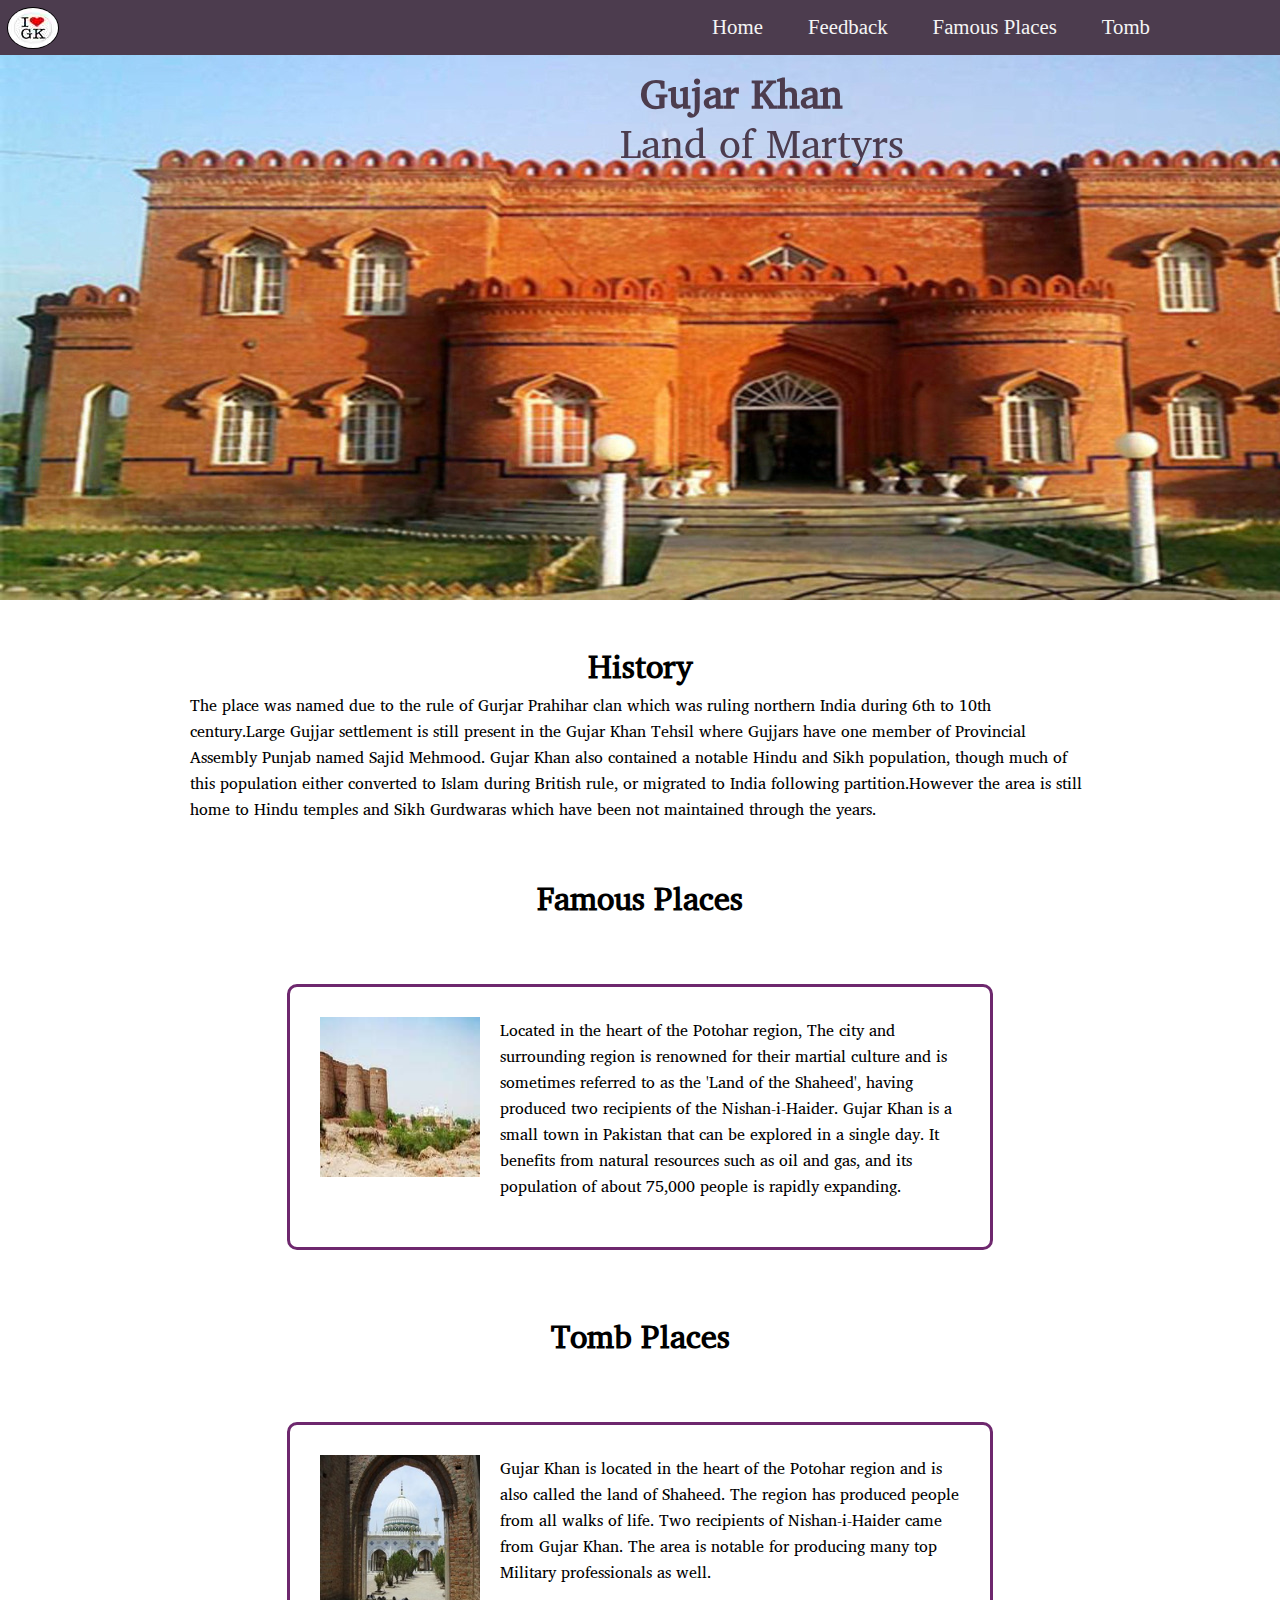
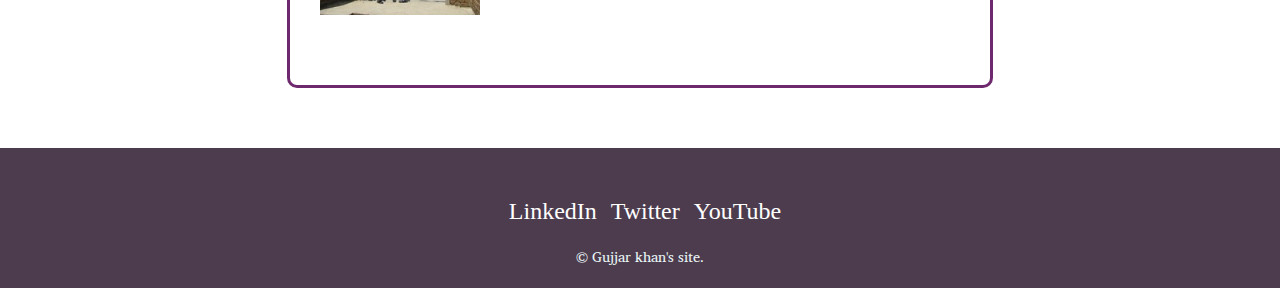
<file: index.html>
<!DOCTYPE html>
<html lang="en">
<head>
    <meta charset="UTF-8">
    <meta http-equiv="X-UA-Compatible" content="IE=edge">
    <meta name="viewport" content="width=device-width, initial-scale=1.0">
    <link rel="stylesheet" href="css/style.css">
    <title>Gujar Khan</title>
</head>
<body>
    <header class="header_conatiner">
        <div class="logo_container">
            <img  class="logo_photo" src="graphics/logo.jpeg" alt="header_logo_photo">
        </div>
        <div class="navbar">
            <ul class="navbar_list">
                <li><a href="index.html">Home</a></li>
                <li><a href="Feedback.html">Feedback</a></li>
                <li><a href="FamousPlace\FamousPlacesInGujjarKhan.html">Famous Places</a></li>
                <li><a href="TombPlaces\tombplacesingujjarkhan.html">Tomb</a></li>
            </ul>
        </div>
    </header>

    <section class="intro">
      <img src="graphics/banner.jpg" alt="banner_photos">
        <h1 class="banner_text">Gujar Khan</h1>
        <p class="banner_text1">Land of Martyrs</p>
    </section>

    <section class="history">
            <h1 class="history_text">History</h1>
            <p class="history_text1">The place was named due to the rule of Gurjar Prahihar clan which was ruling northern India during 6th to 10th century.Large Gujjar settlement is still present in the Gujar Khan Tehsil where Gujjars have one member of Provincial Assembly Punjab named Sajid Mehmood.
            Gujar Khan also contained a notable Hindu and Sikh population, though much of this population either converted to Islam during British rule, or migrated to India following partition.However the area is still home to Hindu temples and Sikh Gurdwaras which have been not maintained through the years.</p>
    </section>

    <section class="famous_places_box">
      <h1 class="sub-section_text">Famous Places</h1>
          <div class="sub-section_row">
            <a href="FamousPlace\FamousPlacesInGujjarKhan.html"><img class="sub_section_img" src="graphics\famousplaceimg.jpg" alt="skill-logo"></a>
            <p>Located in the heart of the Potohar region, The city and surrounding region is renowned for their martial culture and is sometimes referred to as the 'Land of the Shaheed', having produced two recipients of the Nishan-i-Haider.
              Gujar Khan is a small town in Pakistan that can be explored in a single day. It benefits from natural resources such as oil and gas, and its population of about 75,000 people is rapidly expanding.
            </p>
          </div>
    </section>

    <section class="Tomb_places_box">
      <h1 class="sub-section_text">Tomb Places</h1>
          <div class="sub-section_row">
            <a href="TombPlaces\tombplacesingujjarkhan.html"><img class="sub_section_img" src="graphics\tombimg.jpg" alt="skill-logo"></a>
             <p>Gujar Khan is located in the heart of the Potohar region and is also called the land of Shaheed. The region has produced people from all walks of life. Two recipients of Nishan-i-Haider came from Gujar Khan. The area is notable for producing many top Military professionals as well.</p>
          </div>
    </section>


     <footer class="footerBox">
         <div class="bottom-container">
           <a class="footer-link" href="https://www.linkedin.com/">LinkedIn</a>
           <a class="footer-link" href="https://twitter.com/">Twitter</a>
           <a class="footer-link" href="https://www.youtube.com/">YouTube</a>
           <p class="copyright">© Gujjar khan's site.</p>

       </div>
     </footer>

</body>
</html>
</file>
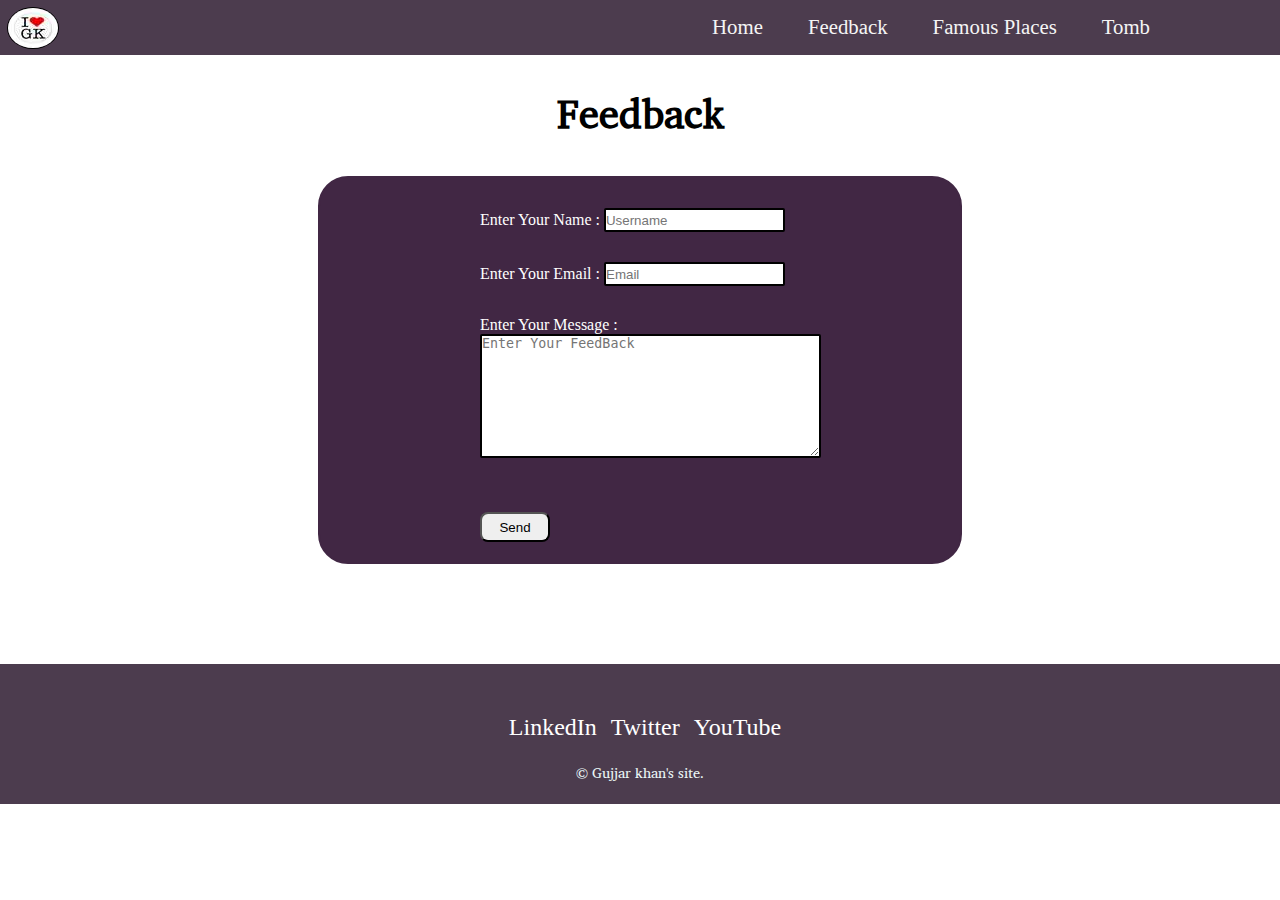
<file: Feedback.html>
<!DOCTYPE html>
<html lang="en">
<head>
    <meta charset="UTF-8">
    <meta http-equiv="X-UA-Compatible" content="IE=edge">
    <link rel="stylesheet" href="css/style.css">
    <meta name="viewport" content="width=device-width, initial-scale=1.0">
    <title>Feedback</title>
</head>
<body>
  <header class="header_conatiner">
      <div class="logo_container">
          <img  class="logo_photo" src="graphics/logo.jpeg" alt="header_logo_photo">
      </div>
      <div class="navbar">
          <ul class="navbar_list">
              <li><a href="index.html">Home</a></li>
              <li><a href="Feedback.html">Feedback</a></li>
              <li><a href="FamousPlace\FamousPlacesInGujjarKhan.html">Famous Places</a></li>
              <li><a href="TombPlaces\tombplacesingujjarkhan.html">Tomb</a></li>
          </ul>
      </div>
  </header>

  <h1 class="feedback_intro">Feedback</h1>

  <form class="feedback" action="index.html" method="post">
    <div class="username">
      <label class="formtext" for="">Enter Your Name : </label>
      <input class="t-formstyle" type="text" placeholder="Username" required>
    </div>
    <div class="email">
      <label class="formtext" for="">Enter Your Email : </label>
      <input class="e-formstyle" type="email" placeholder="Email" required>
    </div>
    <div class="message">
      <label class="formtext" for="">Enter Your Message : </label>
      <textarea class="m-formstyle" rows="8" cols="40" placeholder="Enter Your FeedBack"></textarea>
    </div>
    <div class="button">
      <button class="btn" type="button" name="button" >Send</button>
    </div>
  </form>

  <footer class="footerBox">
      <div class="bottom-container">
        <a class="footer-link" href="https://www.linkedin.com/">LinkedIn</a>
        <a class="footer-link" href="https://twitter.com/">Twitter</a>
        <a class="footer-link" href="https://www.youtube.com/">YouTube</a>
        <p class="copyright">© Gujjar khan's site.</p>

    </div>
  </footer>

</body>
</html>
</file>
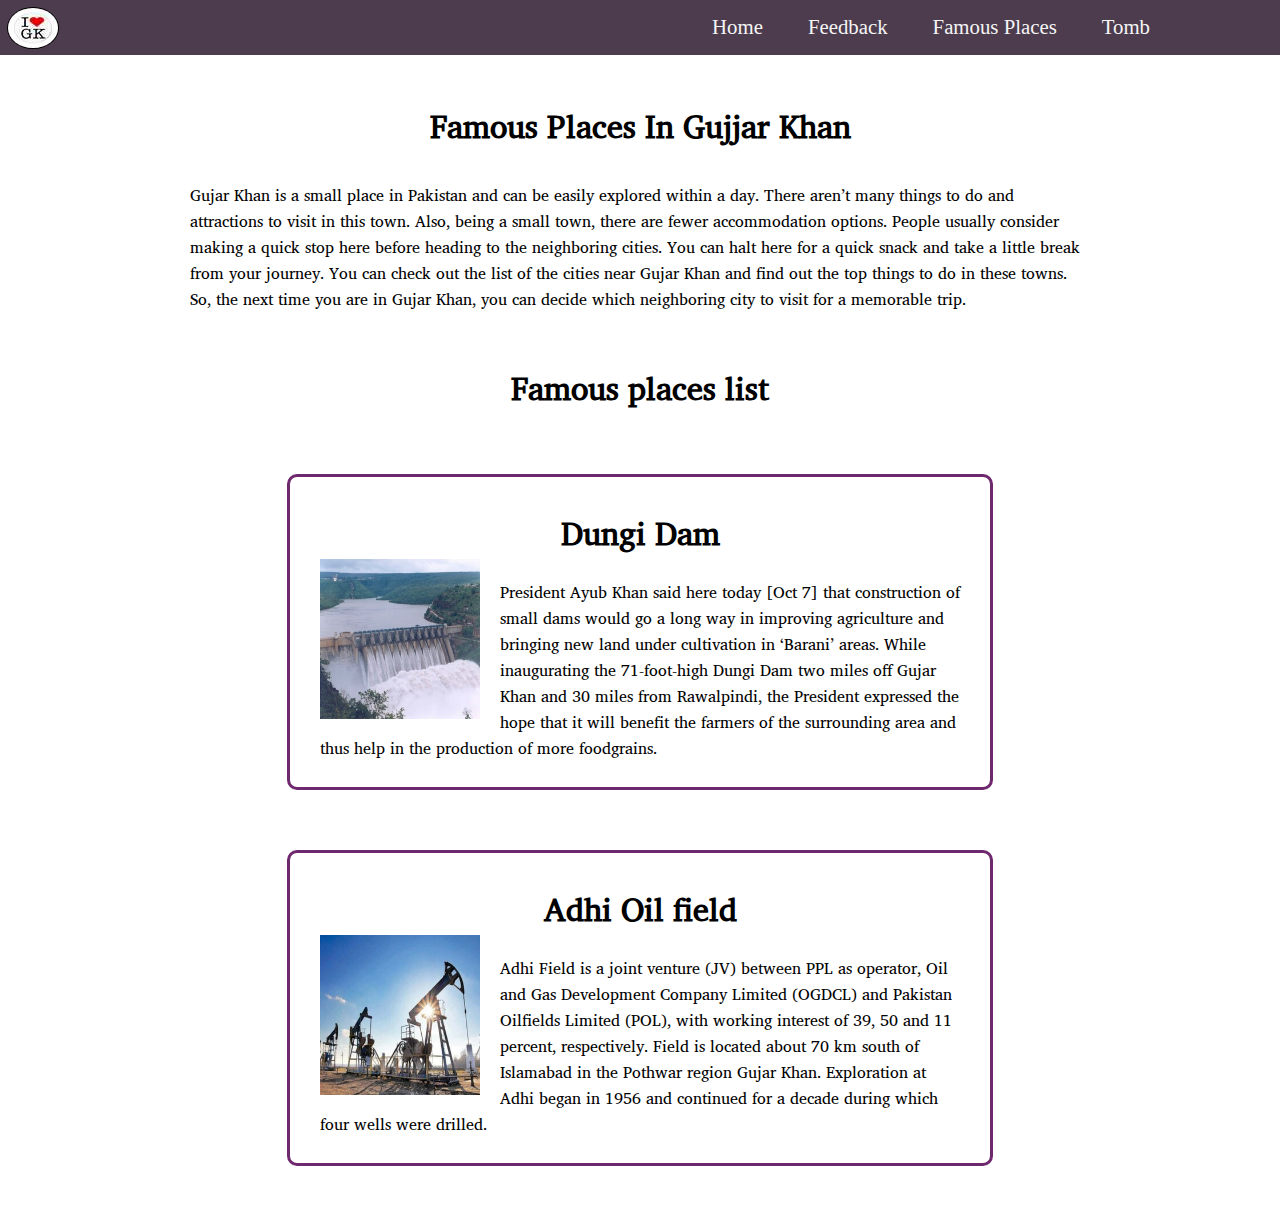
<file: FamousPlace/FamousPlacesInGujjarKhan.html>
<!DOCTYPE html>
<html lang="en" dir="ltr">
  <head>
    <meta charset="utf-8">
    <meta http-equiv="X-UA-Compatible" content="IE=edge">
    <meta name="viewport" content="width=device-width, initial-scale=1.0">
    <link rel="stylesheet" href="../css/style.css">
    <title>Famous Places In Gujjar Khan</title>
  </head>
  <body>
    <header class="header_conatiner">
        <div class="logo_container">
            <img  class="logo_photo" src="../graphics/logo.jpeg" alt="header_logo_photo">
        </div>
        <div class="navbar">
            <ul class="navbar_list">
                <li><a href="../index.html">Home</a></li>
                <li><a href="../Feedback.html">Feedback</a></li>
                <li><a href="#">Famous Places</a></li>
                <li><a href="../TombPlaces\tombplacesingujjarkhan.html">Tomb</a></li>
            </ul>
        </div>
    </header>

    <section class="famousplacesInGujjarKhan">
      <h1 class="FamousPlacesInGujjarKhan_text">Famous Places In Gujjar Khan</h1>
      <p class="FamousPlacesInGujjarKhan_text1">Gujar Khan is a small place in Pakistan and can be easily explored within a day. There aren’t many things to do and attractions to visit in this town. Also, being a small town, there are fewer accommodation options. People usually consider making a quick stop here before heading to the neighboring cities. You can halt here for a quick snack and take a little break from your journey.
        You can check out the list of the cities near Gujar Khan and find out the top things to do in these towns. So, the next time you are in Gujar Khan, you can decide which neighboring city to visit for a memorable trip.
      </p>
    </section>

    <section class="famousplacesList">
      <h1 class="tomb-sub-section_text">Famous places list</h1>
          <div class="tomb-sub-section_row">
            <h1 class="tomb-sub-section-heading">  Dungi Dam</h1>
            <a href="famousPlaceList.html\DungiDam.html"><img class="tomb-sub_section_img" src="../graphics\DungiDam.jpg" alt="DungiDam_photo"></a>
             <p class="tomb-sub-section-paragraph"> President Ayub Khan said here today [Oct 7] that construction of small dams would go a long way in improving agriculture and bringing new land under cultivation in ‘Barani’ areas.
             While inaugurating the 71-foot-high Dungi Dam two miles off Gujar Khan and 30 miles from Rawalpindi, the President expressed the hope that it will benefit the farmers of the surrounding area and thus help in the production of more foodgrains.
            </p>
          </div>


          <div class="tomb-sub-section_row">
            <h1 class="tomb-sub-section-heading">	Adhi Oil field  </h1>
            <a href="famousPlaceList.html\AdhiOilfield.html"><img class="tomb-sub_section_img" src="../graphics\AdhiOilfield.jpg" alt="sarwarshaheed_photo"></a>
             <p class="tomb-sub-section-paragraph">Adhi Field is a joint venture (JV) between PPL as operator, Oil and Gas Development Company Limited (OGDCL) and Pakistan Oilfields Limited (POL), with working interest of 39, 50 and 11 percent, respectively. Field is located about 70 km south of Islamabad in the Pothwar region Gujar Khan.
              Exploration at Adhi began in 1956 and continued for a decade during which four wells were drilled.
            </p>
          </div>
    </section>

  </body>
</html>
</file>
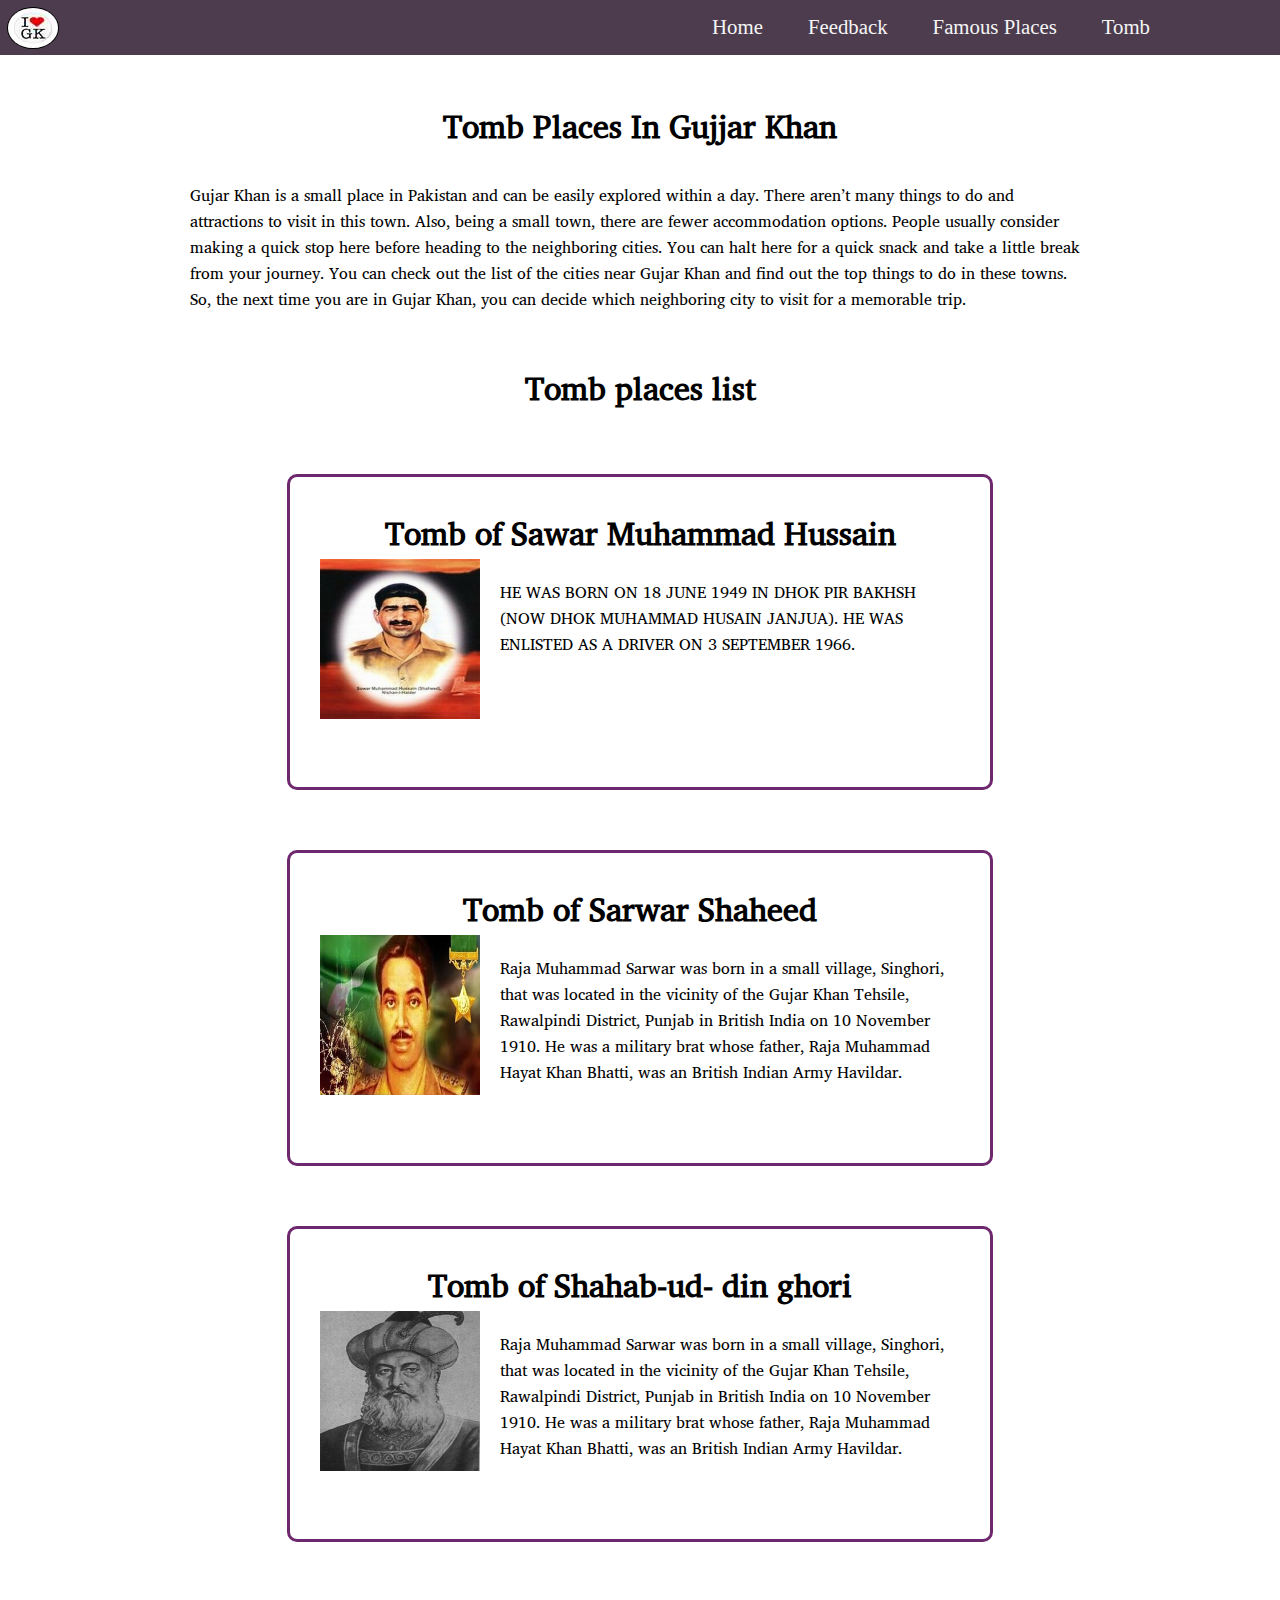
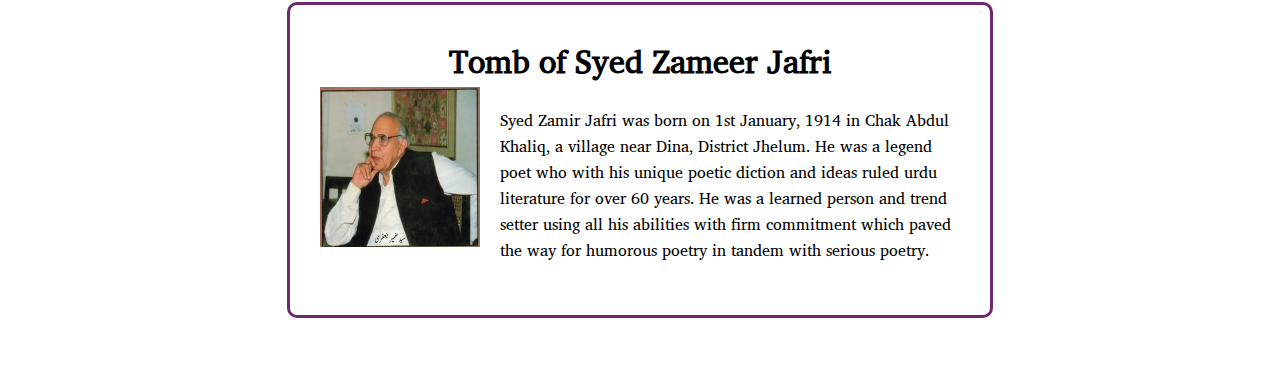
<file: TombPlaces/tombplacesingujjarkhan.html>
<!DOCTYPE html>
<html lang="en" dir="ltr">
  <head>
    <meta charset="utf-8">
    <meta http-equiv="X-UA-Compatible" content="IE=edge">
    <meta name="viewport" content="width=device-width, initial-scale=1.0">
    <link rel="stylesheet" href="../css/style.css">
    <title>Tomb places In Gujjar Khan</title>
  </head>
  <body>

    <header class="header_conatiner">
        <div class="logo_container">
            <img  class="logo_photo" src="../graphics/logo.jpeg" alt="header_logo_photo">
        </div>
        <div class="navbar">
            <ul class="navbar_list">
                <li><a href="../index.html">Home</a></li>
                <li><a href="../Feedback.html">Feedback</a></li>
                <li><a href="../FamousPlace\FamousPlacesInGujjarKhan.html">Famous Places</a></li>
                <li><a href="#">Tomb</a></li>
            </ul>
        </div>
    </header>

    <section class="TombPlacesInGujjarKhan">
      <h1 class="TombPlacesInGujjarKhan_text">Tomb Places In Gujjar Khan</h1>
      <p class="TombPlacesInGujjarKhan_text1">Gujar Khan is a small place in Pakistan and can be easily explored within a day. There aren’t many things to do and attractions to visit in this town. Also, being a small town, there are fewer accommodation options. People usually consider making a quick stop here before heading to the neighboring cities. You can halt here for a quick snack and take a little break from your journey.
        You can check out the list of the cities near Gujar Khan and find out the top things to do in these towns. So, the next time you are in Gujar Khan, you can decide which neighboring city to visit for a memorable trip.
      </p>
    </section>

    <section class="TombPlacesList">
      <h1 class="tomb-sub-section_text">Tomb places list</h1>
          <div class="tomb-sub-section_row">
            <h1 class="tomb-sub-section-heading">  Tomb of Sawar Muhammad Hussain</h1>
            <a href="tombplacesList\TombofSawarMuhammadHussain.html"><img class="tomb-sub_section_img" src="../graphics\sowarMuhammad.jpg" alt="sowarMuhammad_photo"></a>
             <p class="tomb-sub-section-paragraph">HE WAS BORN ON 18 JUNE 1949 IN DHOK PIR BAKHSH (NOW DHOK MUHAMMAD HUSAIN JANJUA). HE WAS ENLISTED AS A DRIVER ON 3 SEPTEMBER 1966.</p>
          </div>


          <div class="tomb-sub-section_row">
            <h1 class="tomb-sub-section-heading">	Tomb of Sarwar Shaheed </h1>
            <a href="tombplacesList\TombofSarwarShaheed.html"><img class="tomb-sub_section_img" src="../graphics\sarwarshaheed.jpg" alt="sarwarshaheed_photo"></a>
             <p class="tomb-sub-section-paragraph">Raja Muhammad Sarwar was born in a small village, Singhori, that was located in the vicinity of the Gujar Khan Tehsile, Rawalpindi District, Punjab in British India on 10 November 1910. He was a military brat whose father, Raja Muhammad Hayat Khan Bhatti, was an British Indian Army Havildar.</p>
          </div>

          <div class="tomb-sub-section_row">
            <h1 class="tomb-sub-section-heading">	Tomb of Shahab-ud- din ghori</h1>
            <a href="tombplacesList\TombofShahab-ud-dinghori.html"><img class="tomb-sub_section_img" src="../graphics\Shahab-ud-din-ghori.jpg" alt="sarwarshaheed_photo"></a>
             <p class="tomb-sub-section-paragraph">Raja Muhammad Sarwar was born in a small village, Singhori, that was located in the vicinity of the Gujar Khan Tehsile, Rawalpindi District, Punjab in British India on 10 November 1910. He was a military brat whose father, Raja Muhammad Hayat Khan Bhatti, was an British Indian Army Havildar.</p>
          </div>

          <div class="tomb-sub-section_row">
            <h1 class="tomb-sub-section-heading">	Tomb of Syed Zameer Jafri</h1>
            <a href="tombplacesList\SyedZameerJafri.html"><img class="tomb-sub_section_img" src="../graphics\SyedZameerJafri.jpg" alt="sarwarshaheed_photo"></a>
             <p class="tomb-sub-section-paragraph">Syed Zamir Jafri was born on 1st January, 1914 in Chak Abdul Khaliq, a village near Dina, District Jhelum. He was a legend poet who with his unique poetic diction and ideas ruled urdu literature for over 60 years. He was a learned person and trend setter using all his abilities with firm commitment which paved the way for humorous poetry in tandem with serious poetry.</p>
          </div>

    </section>

  </body>
</html>
</file>
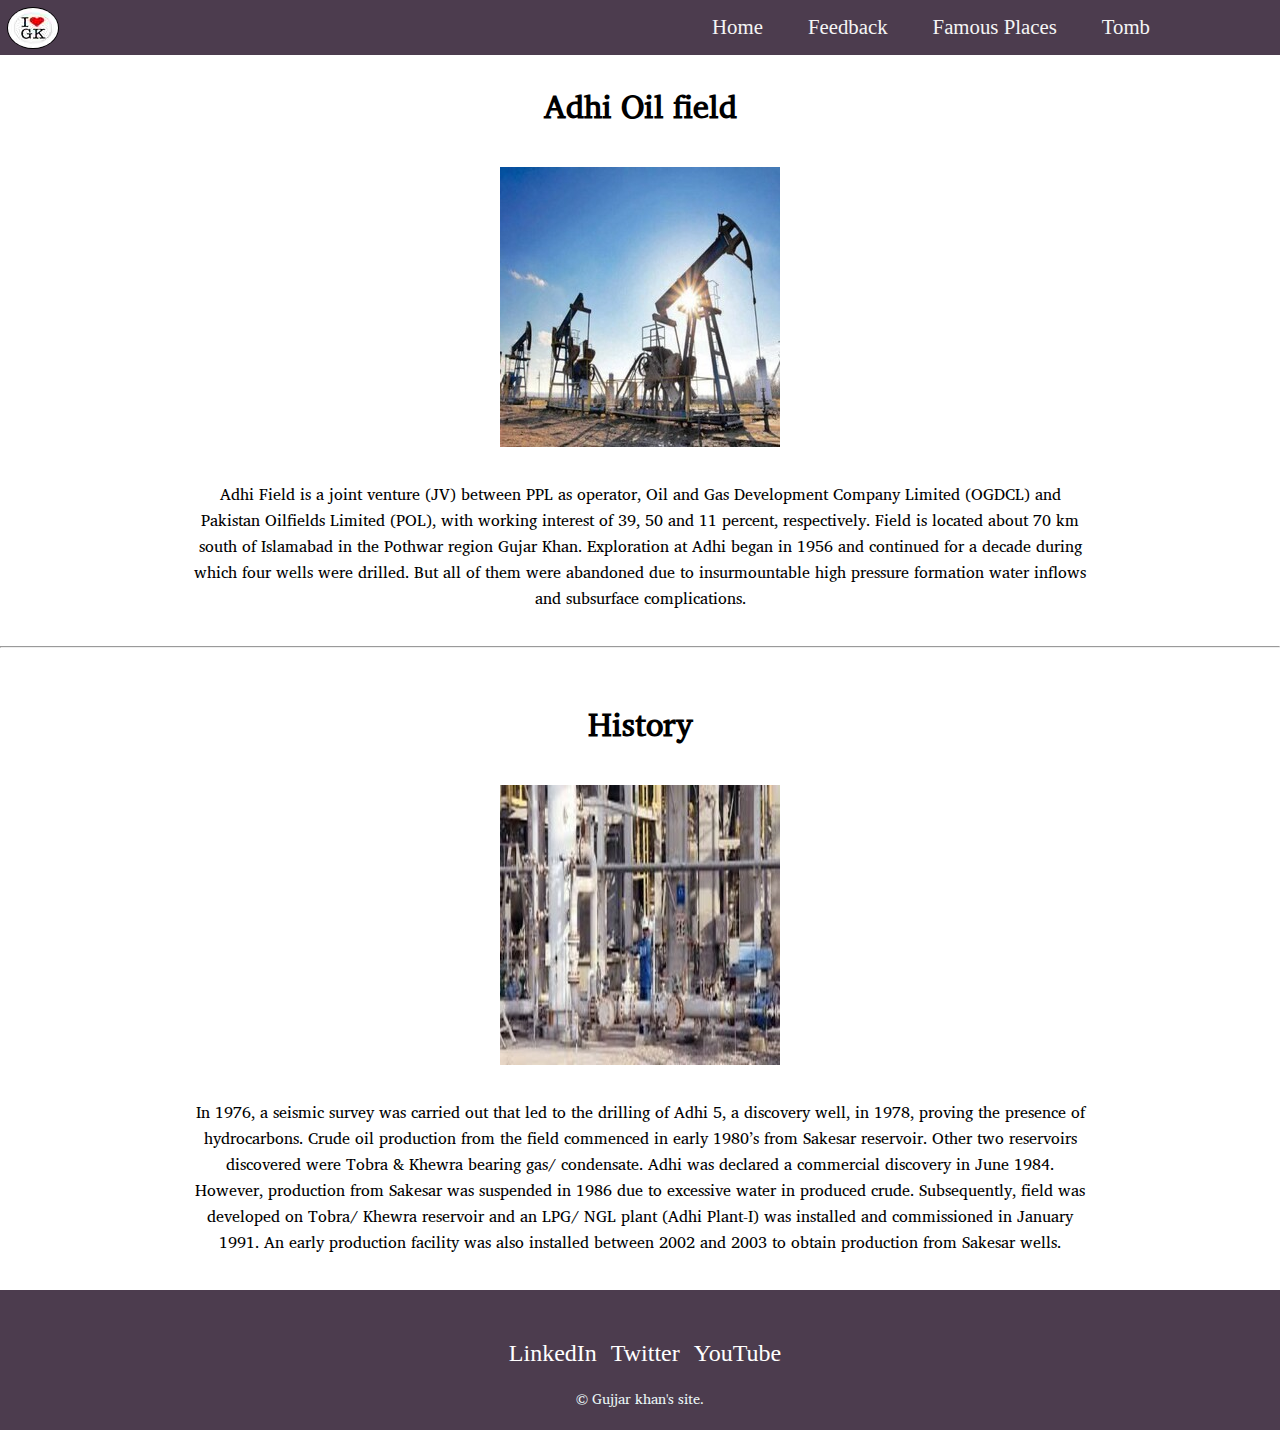
<file: FamousPlace/famousPlaceList.html/AdhiOilfield.html>
<!DOCTYPE html>
<html lang="en" dir="ltr">
  <head>
    <meta charset="utf-8">
    <meta http-equiv="X-UA-Compatible" content="IE=edge">
    <meta name="viewport" content="width=device-width, initial-scale=1.0">
    <link rel="stylesheet" href="../../css/style.css">
    <title>Adhi Oil field </title>
  </head>
  <body>

    <header class="header_conatiner">
        <div class="logo_container">
            <img  class="logo_photo" src="../../graphics/logo.jpeg" alt="header_logo_photo">
        </div>
        <div class="navbar">
            <ul class="navbar_list">
                <li><a href="../../index.html">Home</a></li>
                <li><a href="../../Feedback.html">Feedback</a></li>
                <li><a href="../../FamousPlace\FamousPlacesInGujjarKhan.html">Famous Places</a></li>
                <li><a href="../../TombPlaces\tombplacesingujjarkhan.html">Tomb</a></li>
            </ul>
        </div>
    </header>

    <section class="tomb_sub_page_introduction">
      <h1 class="tomb_sub_page_intro_Heading">Adhi Oil field</h1>
      <img class="tomb_sub_page_intro_img" src="../../graphics\AdhiOilfield.jpg" alt="AdhiOilfield_photo">
      <p class="tomb_sub_page_intro_para">Adhi Field is a joint venture (JV) between PPL as operator, Oil and Gas Development Company Limited (OGDCL) and Pakistan Oilfields Limited (POL), with working interest of 39, 50 and 11 percent, respectively. Field is located about 70 km south of Islamabad in the Pothwar region Gujar Khan.
      Exploration at Adhi began in 1956 and continued for a decade during which four wells were drilled. But all of them were abandoned due to insurmountable high pressure formation water inflows and subsurface complications.
      </p>
    </section>

<hr>

  <section class="tomb_sub_page_History">
    <h1 class="tomb_sub_page_History_Heading">History</h1>
    <img class="tomb_sub_page_History_img" src="../../graphics\AdhiOilfield1.jpg" alt="AdhiOilfield1_photo">
    <p class="tomb_sub_page_History_para">In 1976, a seismic survey was carried out that led to the drilling of Adhi 5, a discovery well, in 1978, proving the presence of hydrocarbons.
    Crude oil production from the field commenced in early 1980’s from Sakesar reservoir. Other two reservoirs discovered were Tobra & Khewra bearing gas/ condensate. Adhi was declared a commercial discovery in June 1984. However, production from Sakesar was suspended in 1986 due to excessive water in produced crude. Subsequently, field was developed on Tobra/ Khewra reservoir and an LPG/ NGL plant (Adhi Plant-I) was installed and commissioned in January 1991. An early production facility was also installed between 2002 and 2003 to obtain production from Sakesar wells.
    </p>
  </section>

  <footer class="footerBox">
      <div class="bottom-container">
        <a class="footer-link" href="https://www.linkedin.com/">LinkedIn</a>
        <a class="footer-link" href="https://twitter.com/">Twitter</a>
        <a class="footer-link" href="https://www.youtube.com/">YouTube</a>
        <p class="copyright">© Gujjar khan's site.</p>

    </div>
  </footer>

  </body>
</html>
</file>
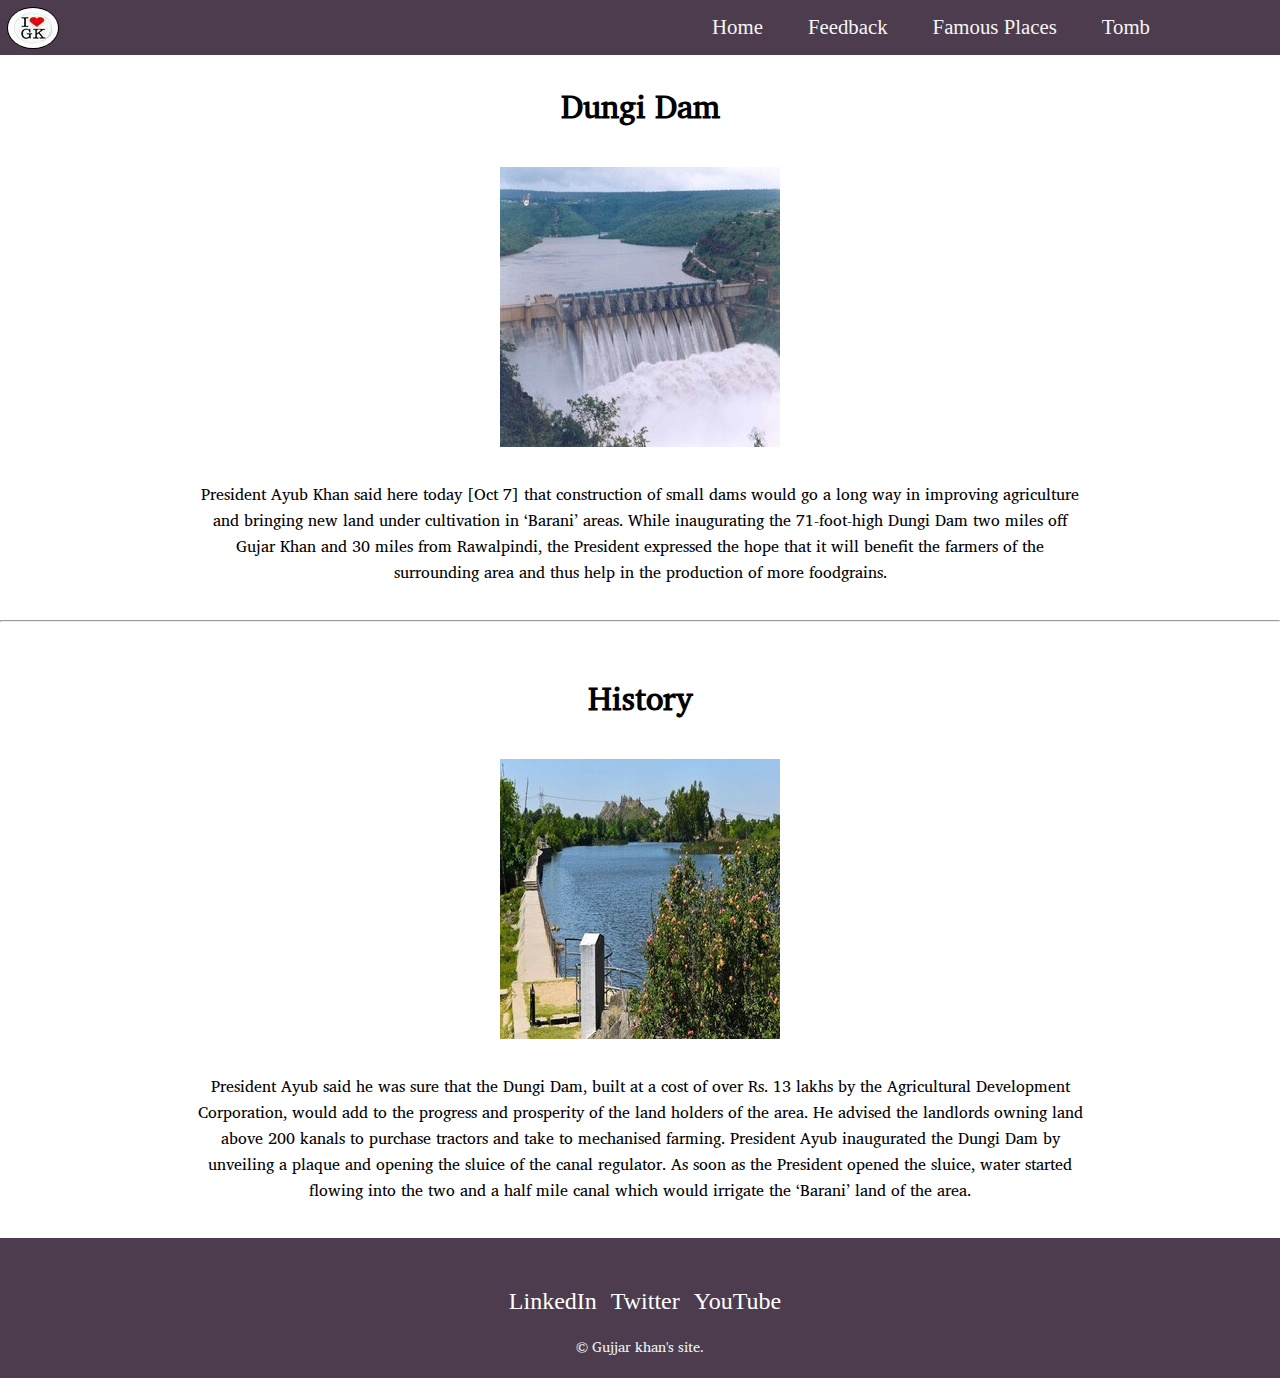
<file: FamousPlace/famousPlaceList.html/DungiDam.html>
<!DOCTYPE html>
<html lang="en" dir="ltr">
  <head>
    <meta charset="utf-8">
    <meta http-equiv="X-UA-Compatible" content="IE=edge">
    <meta name="viewport" content="width=device-width, initial-scale=1.0">
    <link rel="stylesheet" href="../../css/style.css">
    <title>Dungi Dam</title>
  </head>
  <body>

    <header class="header_conatiner">
        <div class="logo_container">
            <img  class="logo_photo" src="../../graphics/logo.jpeg" alt="header_logo_photo">
        </div>
        <div class="navbar">
            <ul class="navbar_list">
                <li><a href="../../index.html">Home</a></li>
                <li><a href="../../Feedback.html">Feedback</a></li>
                <li><a href="../../FamousPlace\FamousPlacesInGujjarKhan.html">Famous Places</a></li>
                <li><a href="../../TombPlaces\tombplacesingujjarkhan.html">Tomb</a></li>
            </ul>
        </div>
    </header>

    <section class="tomb_sub_page_introduction">
      <h1 class="tomb_sub_page_intro_Heading">Dungi Dam</h1>
      <img class="tomb_sub_page_intro_img" src="../../graphics\DungiDam.jpg" alt="AdhiOilfield_photo">
      <p class="tomb_sub_page_intro_para">President Ayub Khan said here today [Oct 7] that construction of small dams would go a long way in improving agriculture and bringing new land under cultivation in ‘Barani’ areas.
        While inaugurating the 71-foot-high Dungi Dam two miles off Gujar Khan and 30 miles from Rawalpindi, the President expressed the hope that it will benefit the farmers of the surrounding area and thus help in the production of more foodgrains.
      </p>
    </section>

<hr>

  <section class="tomb_sub_page_History">
    <h1 class="tomb_sub_page_History_Heading">History</h1>
    <img class="tomb_sub_page_History_img" src="../../graphics\DungiDam-1.jpg" alt="DungiDam-1_photo">
    <p class="tomb_sub_page_History_para">President Ayub said he was sure that the Dungi Dam, built at a cost of over Rs. 13 lakhs by the Agricultural Development Corporation, would add to the progress and prosperity of the land holders of the area. He advised the landlords owning land above 200 kanals to purchase tractors and take to mechanised farming.
      President Ayub inaugurated the Dungi Dam by unveiling a plaque and opening the sluice of the canal regulator. As soon as the President opened the sluice, water started flowing into the two and a half mile canal which would irrigate the ‘Barani’ land of the area.
    </p>
  </section>

  <footer class="footerBox">
      <div class="bottom-container">
        <a class="footer-link" href="https://www.linkedin.com/">LinkedIn</a>
        <a class="footer-link" href="https://twitter.com/">Twitter</a>
        <a class="footer-link" href="https://www.youtube.com/">YouTube</a>
        <p class="copyright">© Gujjar khan's site.</p>

    </div>
  </footer>

  </body>
</html>
</file>
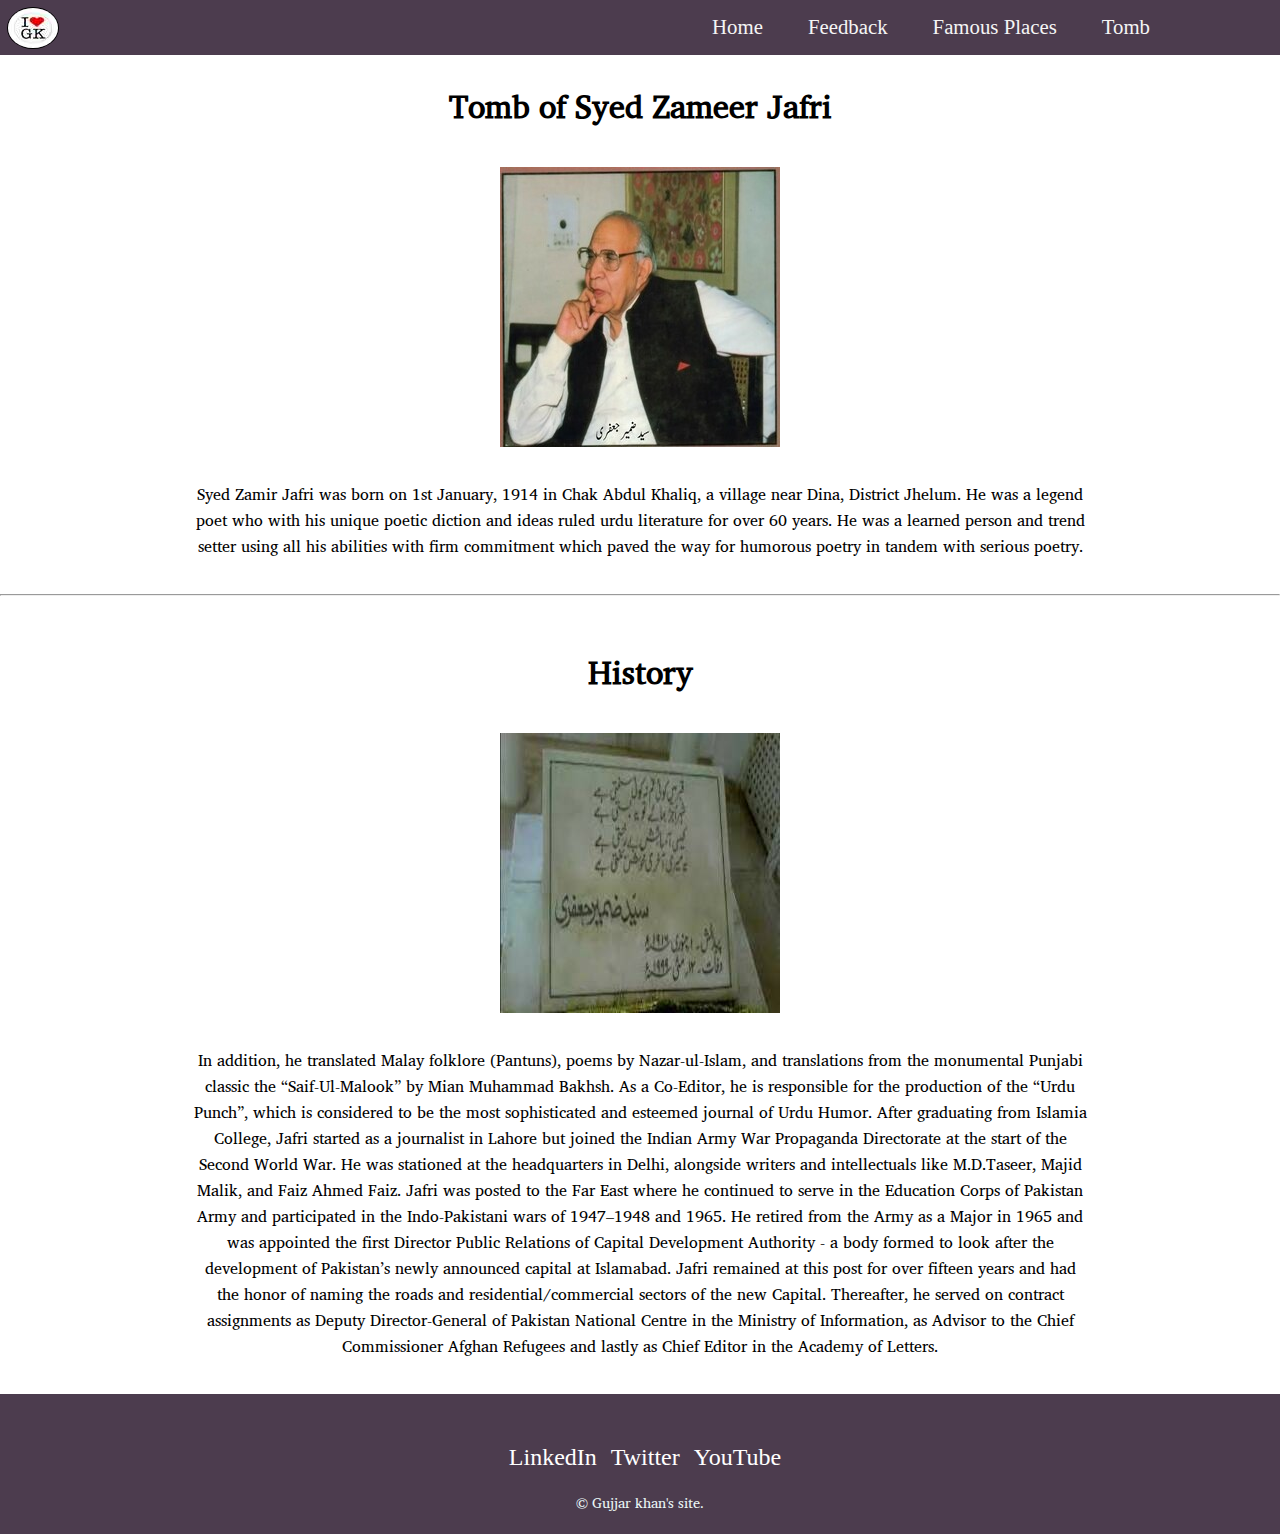
<file: TombPlaces/tombplacesList/SyedZameerJafri.html>
<!DOCTYPE html>
<html lang="en" dir="ltr">
  <head>
    <meta charset="utf-8">
    <meta http-equiv="X-UA-Compatible" content="IE=edge">
    <meta name="viewport" content="width=device-width, initial-scale=1.0">
    <link rel="stylesheet" href="../../css/style.css">
    <title>Tomb of Syed Zameer Jafri</title>
  </head>
  <body>

    <header class="header_conatiner">
        <div class="logo_container">
            <img  class="logo_photo" src="../../graphics/logo.jpeg" alt="header_logo_photo">
        </div>
        <div class="navbar">
            <ul class="navbar_list">
                <li><a href="../../index.html">Home</a></li>
                <li><a href="../../Feedback.html">Feedback</a></li>
                <li><a href="../../FamousPlace\FamousPlacesInGujjarKhan.html">Famous Places</a></li>
                <li><a href="../tombplacesingujjarkhan.html">Tomb</a></li>
            </ul>
        </div>
    </header>

    <section class="tomb_sub_page_introduction">
      <h1 class="tomb_sub_page_intro_Heading">Tomb of Syed Zameer Jafri</h1>
      <img class="tomb_sub_page_intro_img" src="../../graphics\SyedZameerJafri.jpg" alt="SyedZameerJafri_photo">
      <p class="tomb_sub_page_intro_para">Syed Zamir Jafri was born on 1st January, 1914 in Chak Abdul Khaliq, a village near Dina, District Jhelum. He was a legend poet who with his unique poetic diction and ideas ruled urdu literature for over 60 years. He was a learned person and trend setter using all his abilities with firm commitment which paved the way for humorous poetry in tandem with serious poetry.
      </p>
    </section>

<hr>

  <section class="tomb_sub_page_History">
    <h1 class="tomb_sub_page_History_Heading">History</h1>
    <img class="tomb_sub_page_History_img" src="../../graphics\SyedZameerJafri1.jpg" alt="Shahab-ud-din-ghori-1_photo">
    <p class="tomb_sub_page_History_para">In addition, he translated Malay folklore (Pantuns), poems by Nazar-ul-Islam, and translations from the monumental Punjabi classic the “Saif-Ul-Malook” by Mian Muhammad Bakhsh. As a Co-Editor, he is responsible for the production of the “Urdu Punch”, which is considered to be the most sophisticated and esteemed journal of Urdu Humor.
After graduating from Islamia College, Jafri started as a journalist in Lahore but joined the Indian Army War Propaganda Directorate at the start of the Second World War. He was stationed at the headquarters in Delhi, alongside writers and intellectuals like M.D.Taseer, Majid Malik, and Faiz Ahmed Faiz.
Jafri was posted to the Far East where he continued to serve in the Education Corps of Pakistan Army and participated in the Indo-Pakistani wars of 1947–1948 and 1965. He retired from the Army as a Major in 1965 and was appointed the first Director Public Relations of Capital Development Authority - a body formed to look after the development of Pakistan’s newly announced capital at Islamabad. Jafri remained at this post for over fifteen years and had the honor of naming the roads and residential/commercial sectors of the new Capital. Thereafter, he served on contract assignments as Deputy Director-General of Pakistan National Centre in the Ministry of Information, as Advisor to the Chief Commissioner Afghan Refugees and lastly as Chief Editor in the Academy of Letters.

</p>
  </section>

  <footer class="footerBox">
      <div class="bottom-container">
        <a class="footer-link" href="https://www.linkedin.com/">LinkedIn</a>
        <a class="footer-link" href="https://twitter.com/">Twitter</a>
        <a class="footer-link" href="https://www.youtube.com/">YouTube</a>
        <p class="copyright">© Gujjar khan's site.</p>

    </div>
  </footer>

  </body>
</html>
</file>
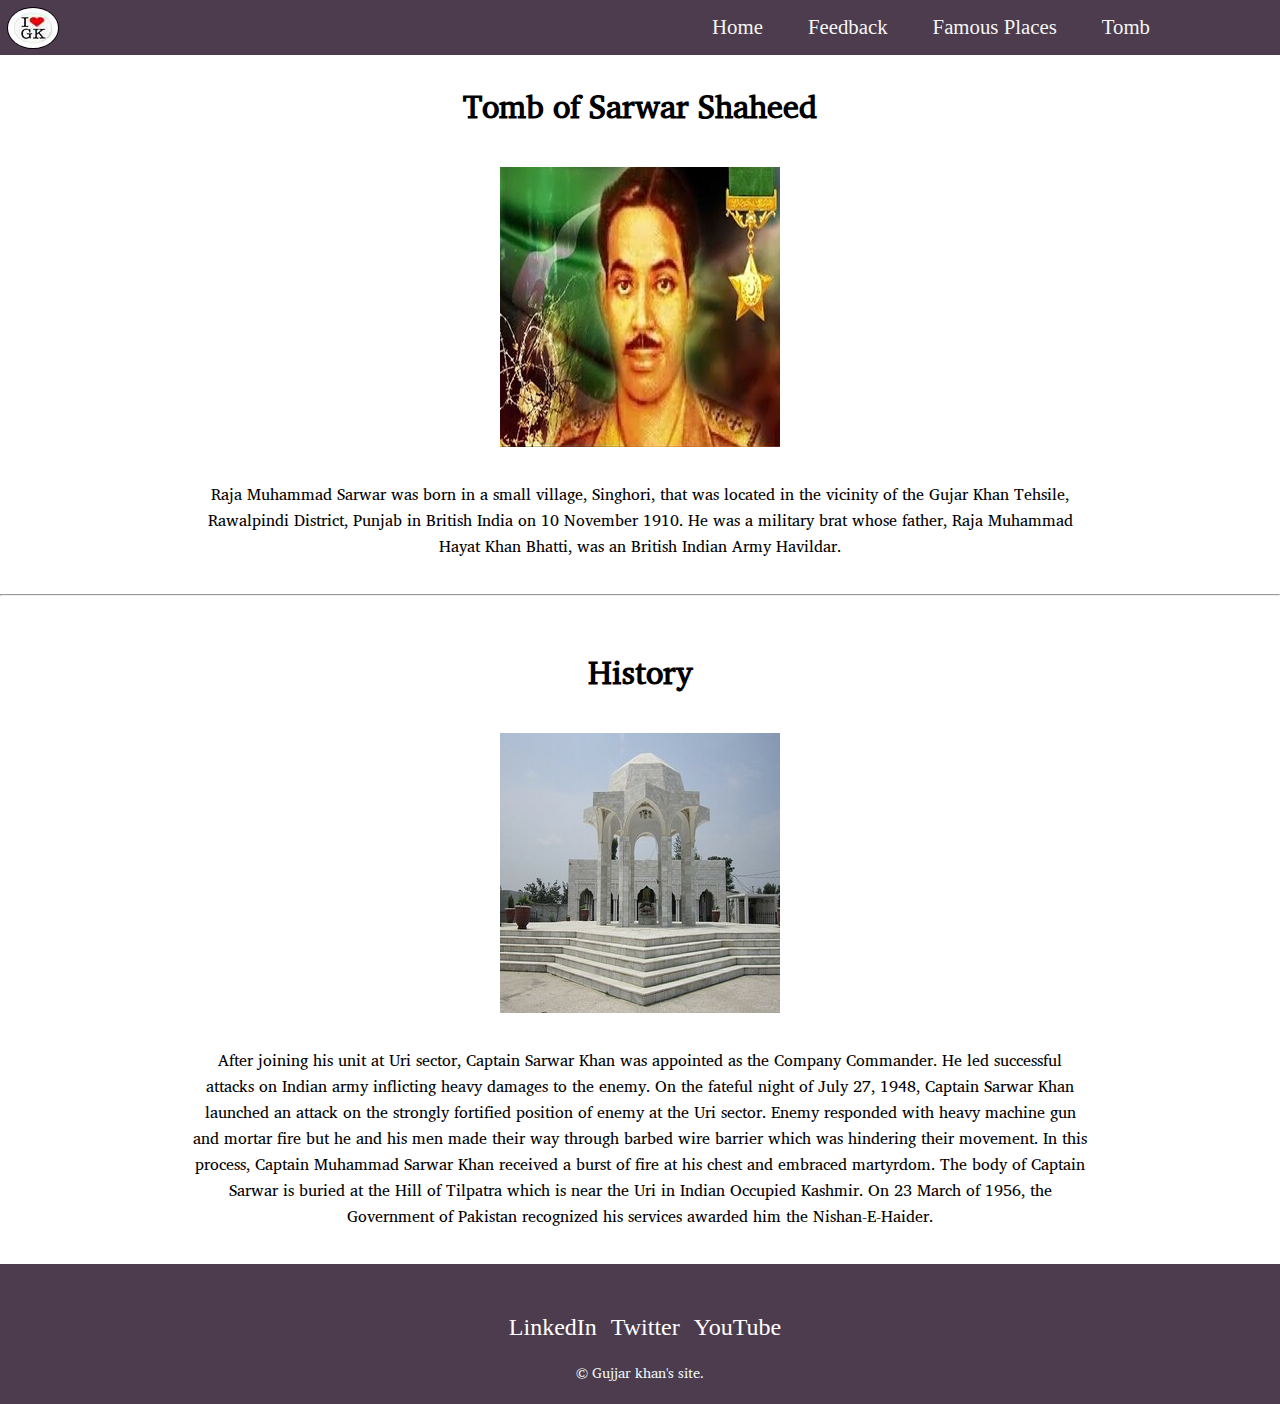
<file: TombPlaces/tombplacesList/TombofSarwarShaheed.html>
<!DOCTYPE html>
<html lang="en" dir="ltr">
  <head>
    <meta charset="utf-8">
    <meta http-equiv="X-UA-Compatible" content="IE=edge">
    <meta name="viewport" content="width=device-width, initial-scale=1.0">
    <link rel="stylesheet" href="../../css/style.css">
    <title>Tomb of Sarwar Shaheed</title>
  </head>
  <body>

    <header class="header_conatiner">
        <div class="logo_container">
            <img  class="logo_photo" src="../../graphics/logo.jpeg" alt="header_logo_photo">
        </div>
        <div class="navbar">
            <ul class="navbar_list">
                <li><a href="../../index.html">Home</a></li>
                <li><a href="../../Feedback.html">Feedback</a></li>
                <li><a href="../../FamousPlace\FamousPlacesInGujjarKhan.html">Famous Places</a></li>
                <li><a href="../tombplacesingujjarkhan.html">Tomb</a></li>
            </ul>
        </div>
    </header>

    <section class="tomb_sub_page_introduction">
      <h1 class="tomb_sub_page_intro_Heading">Tomb of Sarwar Shaheed</h1>
      <img class="tomb_sub_page_intro_img" src="../../graphics\sarwarshaheed.jpg" alt="sarwarshaheed_photo">
      <p class="tomb_sub_page_intro_para">Raja Muhammad Sarwar was born in a small village, Singhori, that was located in the vicinity of the Gujar Khan Tehsile, Rawalpindi District, Punjab in British India on 10 November 1910. He was a military brat whose father, Raja Muhammad Hayat Khan Bhatti, was an British Indian Army Havildar.</p>
    </section>

<hr>

  <section class="tomb_sub_page_History">
    <h1 class="tomb_sub_page_History_Heading">History</h1>
    <img class="tomb_sub_page_History_img" src="../../graphics\sarwarshaheed1.jpg" alt="sarwarshaheed_photo">
    <p class="tomb_sub_page_History_para"> After joining his unit at Uri sector, Captain Sarwar Khan was appointed as the Company Commander. He led successful attacks on Indian army inflicting heavy damages to the enemy. On the fateful night of July 27, 1948, Captain Sarwar Khan launched an attack on the strongly fortified position of enemy at the Uri sector. Enemy responded with heavy machine gun and mortar fire but he and his men made their way through barbed wire barrier which was hindering their movement. In this process, Captain Muhammad Sarwar Khan received a burst of fire at his chest and embraced martyrdom.
    The body of Captain Sarwar is buried at the Hill of Tilpatra which is near the Uri in Indian Occupied Kashmir. On 23 March of 1956, the Government of Pakistan recognized his services awarded him the Nishan-E-Haider.
</p>
  </section>

  <footer class="footerBox">
      <div class="bottom-container">
        <a class="footer-link" href="https://www.linkedin.com/">LinkedIn</a>
        <a class="footer-link" href="https://twitter.com/">Twitter</a>
        <a class="footer-link" href="https://www.youtube.com/">YouTube</a>
        <p class="copyright">© Gujjar khan's site.</p>

    </div>
  </footer>

  </body>
</html>
</file>
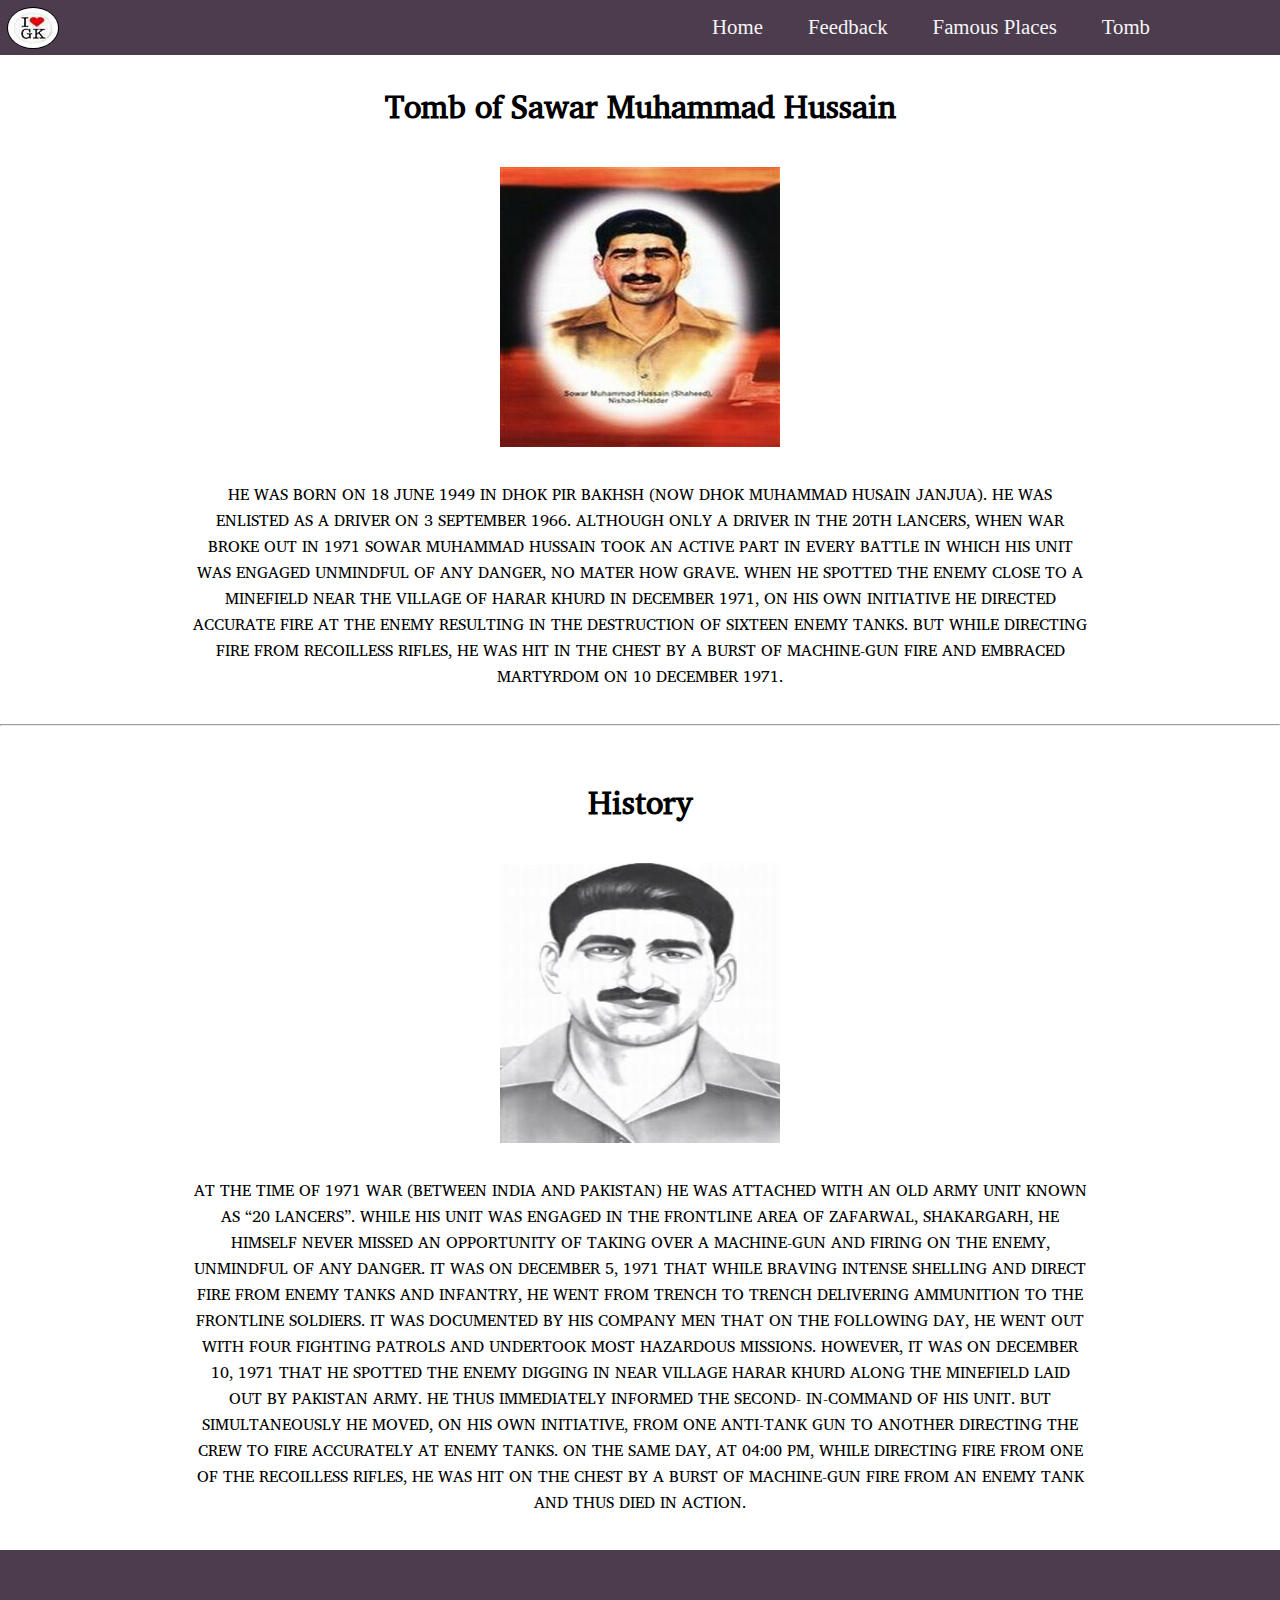
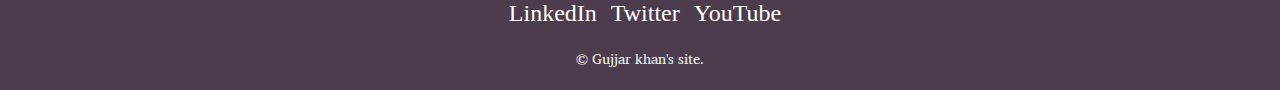
<file: TombPlaces/tombplacesList/TombofSawarMuhammadHussain.html>
<!DOCTYPE html>
<html lang="en" dir="ltr">
  <head>
    <meta charset="utf-8">
    <meta http-equiv="X-UA-Compatible" content="IE=edge">
    <meta name="viewport" content="width=device-width, initial-scale=1.0">
    <link rel="stylesheet" href="../../css/style.css">
    <title>Tomb of Sawar Muhammad Hussain</title>
  </head>
  <body>

    <header class="header_conatiner">
        <div class="logo_container">
            <img  class="logo_photo" src="../../graphics/logo.jpeg" alt="header_logo_photo">
        </div>
        <div class="navbar">
            <ul class="navbar_list">
                <li><a href="../../index.html">Home</a></li>
                <li><a href="../../Feedback.html">Feedback</a></li>
                <li><a href="../../FamousPlace\FamousPlacesInGujjarKhan.html">Famous Places</a></li>
                <li><a href="../tombplacesingujjarkhan.html">Tomb</a></li>
            </ul>
        </div>
    </header>

    <section class="tomb_sub_page_introduction">
      <h1 class="tomb_sub_page_intro_Heading">Tomb of Sawar Muhammad Hussain</h1>
      <img class="tomb_sub_page_intro_img" src="../../graphics\sowarMuhammad.jpg" alt="Sawar_Muhammad_Hussain_photo">
      <p class="tomb_sub_page_intro_para"> HE WAS BORN ON 18 JUNE 1949 IN DHOK PIR BAKHSH (NOW DHOK MUHAMMAD HUSAIN JANJUA). HE WAS ENLISTED AS A DRIVER ON 3 SEPTEMBER 1966. ALTHOUGH ONLY A DRIVER IN THE 20TH LANCERS, WHEN WAR BROKE OUT IN 1971 SOWAR MUHAMMAD HUSSAIN TOOK AN ACTIVE PART IN EVERY BATTLE IN WHICH HIS UNIT WAS ENGAGED UNMINDFUL OF ANY DANGER, NO MATER HOW GRAVE. WHEN HE SPOTTED THE ENEMY CLOSE TO A MINEFIELD NEAR THE VILLAGE OF HARAR KHURD IN DECEMBER 1971, ON HIS OWN INITIATIVE   HE DIRECTED ACCURATE FIRE AT THE ENEMY RESULTING IN THE DESTRUCTION OF SIXTEEN ENEMY TANKS. BUT WHILE DIRECTING FIRE FROM RECOILLESS RIFLES, HE WAS HIT IN THE CHEST BY A BURST OF MACHINE-GUN FIRE AND EMBRACED MARTYRDOM ON 10 DECEMBER 1971.</p>
    </section>

<hr>

  <section class="tomb_sub_page_History">
    <h1 class="tomb_sub_page_History_Heading">History</h1>
    <img class="tomb_sub_page_History_img" src="../../graphics\sowarMuhammad1.jpg" alt="Sawar_Muhammad_Hussain_photo">
    <p class="tomb_sub_page_History_para"> AT THE TIME OF 1971 WAR (BETWEEN INDIA AND PAKISTAN) HE WAS ATTACHED WITH AN OLD ARMY UNIT KNOWN AS “20 LANCERS”. WHILE HIS UNIT WAS ENGAGED IN THE FRONTLINE AREA OF ZAFARWAL, SHAKARGARH, HE HIMSELF NEVER MISSED AN OPPORTUNITY OF TAKING OVER A MACHINE-GUN AND FIRING ON THE ENEMY, UNMINDFUL OF ANY DANGER. IT WAS ON DECEMBER 5, 1971 THAT WHILE BRAVING INTENSE SHELLING AND DIRECT FIRE FROM ENEMY TANKS AND INFANTRY, HE WENT FROM TRENCH TO TRENCH DELIVERING AMMUNITION TO THE FRONTLINE SOLDIERS. IT WAS DOCUMENTED BY HIS COMPANY MEN THAT ON THE FOLLOWING DAY, HE WENT OUT WITH FOUR FIGHTING PATROLS AND UNDERTOOK MOST HAZARDOUS MISSIONS. HOWEVER, IT WAS ON DECEMBER 10, 1971 THAT HE SPOTTED THE ENEMY DIGGING IN NEAR VILLAGE HARAR KHURD ALONG THE MINEFIELD LAID OUT BY PAKISTAN ARMY. HE THUS IMMEDIATELY INFORMED THE SECOND- IN-COMMAND OF HIS UNIT. BUT SIMULTANEOUSLY HE MOVED, ON HIS OWN INITIATIVE, FROM ONE ANTI-TANK GUN TO ANOTHER DIRECTING THE CREW TO FIRE ACCURATELY AT ENEMY TANKS. ON THE SAME DAY, AT 04:00 PM, WHILE DIRECTING FIRE FROM ONE OF THE RECOILLESS RIFLES, HE WAS HIT ON THE CHEST BY A BURST OF MACHINE-GUN FIRE FROM AN ENEMY TANK AND THUS DIED IN ACTION.</p>
  </section>

  <footer class="footerBox">
      <div class="bottom-container">
        <a class="footer-link" href="https://www.linkedin.com/">LinkedIn</a>
        <a class="footer-link" href="https://twitter.com/">Twitter</a>
        <a class="footer-link" href="https://www.youtube.com/">YouTube</a>
        <p class="copyright">© Gujjar khan's site.</p>

    </div>
  </footer>

  </body>
</html>
</file>
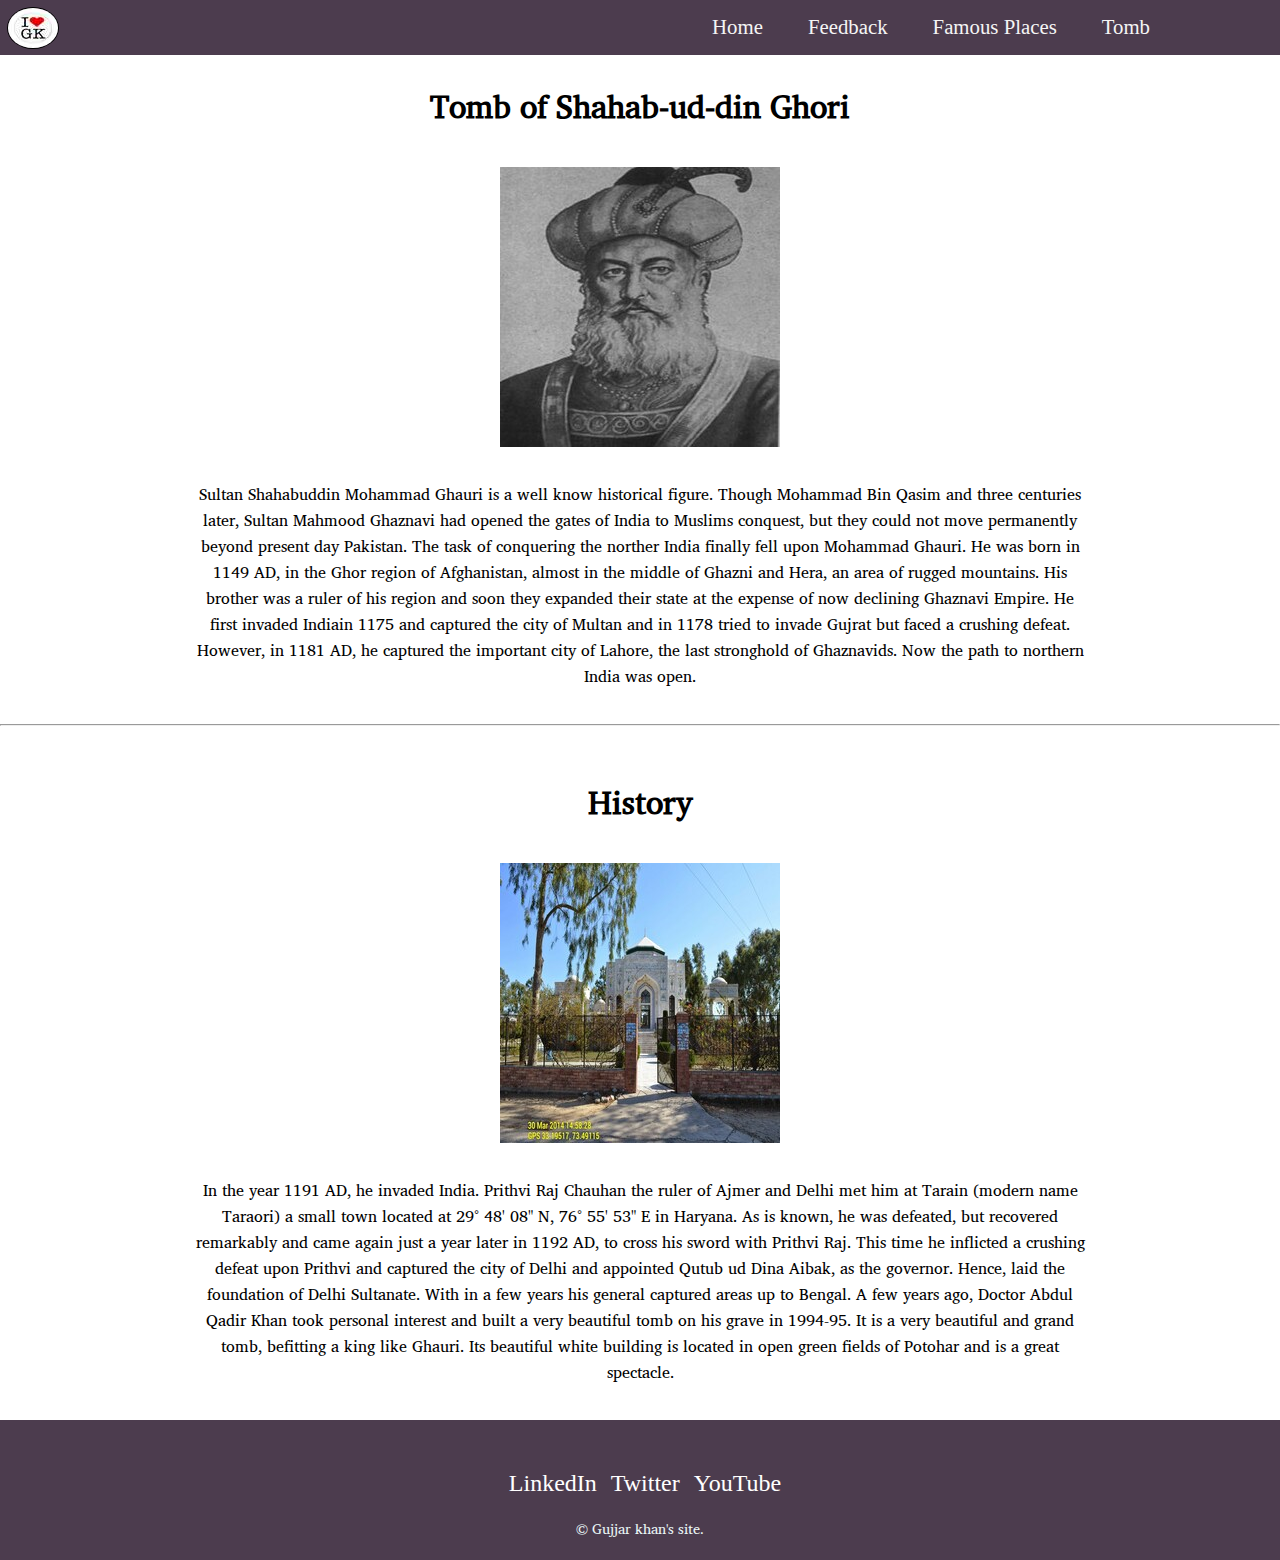
<file: TombPlaces/tombplacesList/TombofShahab-ud-dinghori.html>
<!DOCTYPE html>
<html lang="en" dir="ltr">
  <head>
    <meta charset="utf-8">
    <meta http-equiv="X-UA-Compatible" content="IE=edge">
    <meta name="viewport" content="width=device-width, initial-scale=1.0">
    <link rel="stylesheet" href="../../css/style.css">
    <title>Tomb of Shahab-ud-din ghori</title>
  </head>
  <body>

    <header class="header_conatiner">
        <div class="logo_container">
            <img  class="logo_photo" src="../../graphics/logo.jpeg" alt="header_logo_photo">
        </div>
        <div class="navbar">
            <ul class="navbar_list">
                <li><a href="../../index.html">Home</a></li>
                <li><a href="../../Feedback.html">Feedback</a></li>
                <li><a href="../../FamousPlace\FamousPlacesInGujjarKhan.html">Famous Places</a></li>
                <li><a href="../tombplacesingujjarkhan.html">Tomb</a></li>
            </ul>
        </div>
    </header>

    <section class="tomb_sub_page_introduction">
      <h1 class="tomb_sub_page_intro_Heading">Tomb of Shahab-ud-din Ghori</h1>
      <img class="tomb_sub_page_intro_img" src="../../graphics\Shahab-ud-din-ghori.jpg" alt="Shahab-ud-din-ghori_photo">
      <p class="tomb_sub_page_intro_para">Sultan Shahabuddin Mohammad Ghauri is a well know historical figure. Though Mohammad Bin Qasim and three centuries later, Sultan Mahmood Ghaznavi had opened the gates of India to Muslims conquest, but they could not move permanently beyond present day Pakistan. The task of conquering the norther India finally fell upon Mohammad Ghauri.
      He was born in 1149 AD, in the Ghor region of Afghanistan, almost in the middle of Ghazni and Hera, an area of rugged mountains. His brother was a ruler of his region and soon they expanded their state at the expense of now declining Ghaznavi Empire. He first invaded Indiain 1175 and captured the city of Multan and in 1178 tried to invade Gujrat but faced a crushing defeat. However, in 1181 AD, he captured the important city of Lahore, the last stronghold of Ghaznavids. Now the path to northern India was open.</p>
    </section>

<hr>

  <section class="tomb_sub_page_History">
    <h1 class="tomb_sub_page_History_Heading">History</h1>
    <img class="tomb_sub_page_History_img" src="../../graphics\Shahab-ud-din-ghori-1.jpg" alt="Shahab-ud-din-ghori-1_photo">
    <p class="tomb_sub_page_History_para">In the year 1191 AD, he invaded India. Prithvi Raj Chauhan the ruler of Ajmer and Delhi met him at Tarain (modern name Taraori) a small town located at 29° 48' 08" N, 76° 55' 53" E in Haryana. As is known, he was defeated, but recovered remarkably and came again just a year later in 1192 AD, to cross his sword with Prithvi Raj. This time he inflicted a crushing defeat upon Prithvi and captured the city of Delhi and appointed Qutub ud Dina Aibak, as the governor. Hence, laid the foundation of Delhi Sultanate. With in a few years his general captured areas up to Bengal.
    A few years ago, Doctor Abdul Qadir Khan took personal interest and built a very beautiful tomb on his grave in 1994-95. It is a very beautiful and grand tomb, befitting a king like Ghauri. Its beautiful white building is located in open green fields of Potohar and is a great spectacle.
</p>
  </section>

  <footer class="footerBox">
      <div class="bottom-container">
        <a class="footer-link" href="https://www.linkedin.com/">LinkedIn</a>
        <a class="footer-link" href="https://twitter.com/">Twitter</a>
        <a class="footer-link" href="https://www.youtube.com/">YouTube</a>
        <p class="copyright">© Gujjar khan's site.</p>

    </div>
  </footer>

  </body>
</html>
</file>
<file: css/style.css>
*{
    margin: 0;
    padding: 0;
}
@font-face {
  font-family: headerFont;
  src: url("../fonts/CharisSIL-Bold.ttf");
  font-weight: bold;
}
@font-face {
  font-family: normalFont;
  src: url("../fonts/CharisSIL-Regular.ttf");
  font-weight: normal;
}
h1{
  font-family: headerFont;
}
h1{
  font-family: normalFont;
}
p{
  font-family: normalFont;
}

.header_conatiner{
    background-color: #4c3c4e;
    display: flex;
    position: fixed;
    height: 55px;
    width: 100%;
    justify-content: space-between;
}
.logo_container{
    padding-top: 7px;
    padding-left: 7px;

}

.logo_photo{
   border: 1px solid black;
   border-radius: 50%;
}

.navbar_list{
    display: flex;
    list-style-type: none;
    padding-top: 15px;
    padding-right: 130px;
}

.navbar_list a{
    padding-left: 45px;
    color: rgb(245, 245, 245);
    text-decoration: none;
    font-size: 1.3em;

}

/* ===================intro======================== */

.intro{
    width: 100%;
    height: 600px;
}

.banner_text{
  position: absolute;
  top: 60px;
  left: 640px;
  color: white;
  font-size: 2.5em;
  color: #4c3c4e;

}


.banner_text1{
  position: absolute;
  top: 110px;
  left: 620px;
  color: white;
  font-size: 2.5em;
  color: #4c3c4e;

}

.history{
  margin-top: 40px;
  text-align: center;
  margin-bottom: 30px;

}
.history_text1{
  width: 900px;
  margin: 0 auto 0 auto;
  text-align: left;
}
/* -------------------------navigation-Boxes--------------------------------------- */
.sub-section_text{
  margin-top:50px;
  text-align: center;
}
.sub-section_row{
  width:50%;
  height: 200px;
  margin: 60px auto 60px auto;
  text-align: left;
  border:3px solid #6e286e;
  padding: 30px 30px;
  border-radius: 10px;
}
.sub_section_img{
  width:25%;
  float:left;
  margin-right: 20px;
}
.sub_section_img:hover{
  padding: 8px 18px;
}
/* ---------------------------Footer----------------------------------------- */
.bottom-container{
  background-color: #4c3c4e;
  margin: 30px auto;
  margin-bottom: 0px;
  padding:50px 0px 20px;
  text-align: center;
  padding-bottom: 0px;
}

.copyright{
  color: #EAF6F6;
  font-size: 0.9rem;
  padding: 20px 0px;
}

.footer-link{
  font-size: 1.5em;
  text-decoration: none;
  color: white;
  padding-left: 10px;
}

/* ---------------------------FamousPlacesInGujjarKhan------------------------------ */
.FamousPlacesInGujjarKhan_text{
  padding-top: 100px;
  text-align: center;
  margin-bottom: 30px;

}
.FamousPlacesInGujjarKhan_text1{
  width: 900px;
  margin: 0 auto 0 auto;
  text-align: left;
}
/* ---------------------------TombsPlacesInGujjarKhan------------------------------ */
.TombPlacesInGujjarKhan_text{
  padding-top: 100px;
  text-align: center;
  margin-bottom: 30px;

}
.TombPlacesInGujjarKhan_text1{
  width: 900px;
  margin: 0 auto 0 auto;
  text-align: left;
}
/* ---------------------------TombPlacesInGujjarKhan------------------------------ */
.tomb-sub-section_text{
  margin-top:50px;
  text-align: center;
}
.tomb-sub-section_row{
  width:50%;
  height: 250px;
  margin: 60px auto 60px auto;
  text-align: left;
  border:3px solid #6e286e;
  padding: 30px 30px;
  border-radius: 10px;
}
.tomb-sub_section_img{
  width:25%;
  float:left;
  margin-right: 20px;
}
.tomb-sub_section_img:hover{
  padding: 8px 18px;
}
.tomb-sub-section-heading{
  text-align:center;
}
.tomb-sub-section-paragraph{
  padding-top: 20px;
}
/* ---------------------------SowarMuhammad----------------------------------------- */
.tomb_sub_page_introduction{
  text-align: center;

}
.tomb_sub_page_intro_Heading{
  padding-top: 80px;
  margin-bottom: 35px;
}
.tomb_sub_page_intro_para{
  width: 70%;
  margin: auto;
  margin-top: 30px;
  margin-bottom: 35px;

}
.tomb_sub_page_History{
  text-align: center;
}
.tomb_sub_page_History_Heading{
  padding-top: 50px;
  margin-bottom: 35px;
}

.tomb_sub_page_History_para{
  width: 70%;
  margin: auto;
  margin-top: 30px;
  margin-bottom: 35px;
}
/* ----------------------------FeedBack-------------------------------------------- */
.feedback_intro{
  padding-top: 80px;
  text-align: center;
  font-size: 2.5em;
}
.feedback{
  border: 2px solid #412744;
  width: 50%;
  margin: 30px auto 100px;
  background-color: #412744;
  border-radius: 30px;
}
.username{
  width: 50%;
  margin: 30px auto;

}

.t-formstyle{
  border: 2px solid ;
  border-radius: 2px;
  height: 20px;
}
.e-formstyle{
  border: 2px solid ;
  border-radius: 2px;
  height: 20px;

}
.m-formstyle{
  border: 2px solid ;
  border-radius: 2px;

}
.formtext{
  color: white;
}
.email{
  width: 50%;
  margin: 30px auto;

}
.message{
  width: 50%;
  margin: 30px auto;
}

.btn{
  margin: 20px auto;
  height: 30px;
  border-radius: 8px;
  width: 70px;
  padding: 3px 5px;
}
.button{
  width: 50%;
  margin: auto;
}
@media only screen and (max-width: 600px) {
  .navbar {
    display: none;
  }
  p {
    font-size: 16px;
  }
}
</file>
